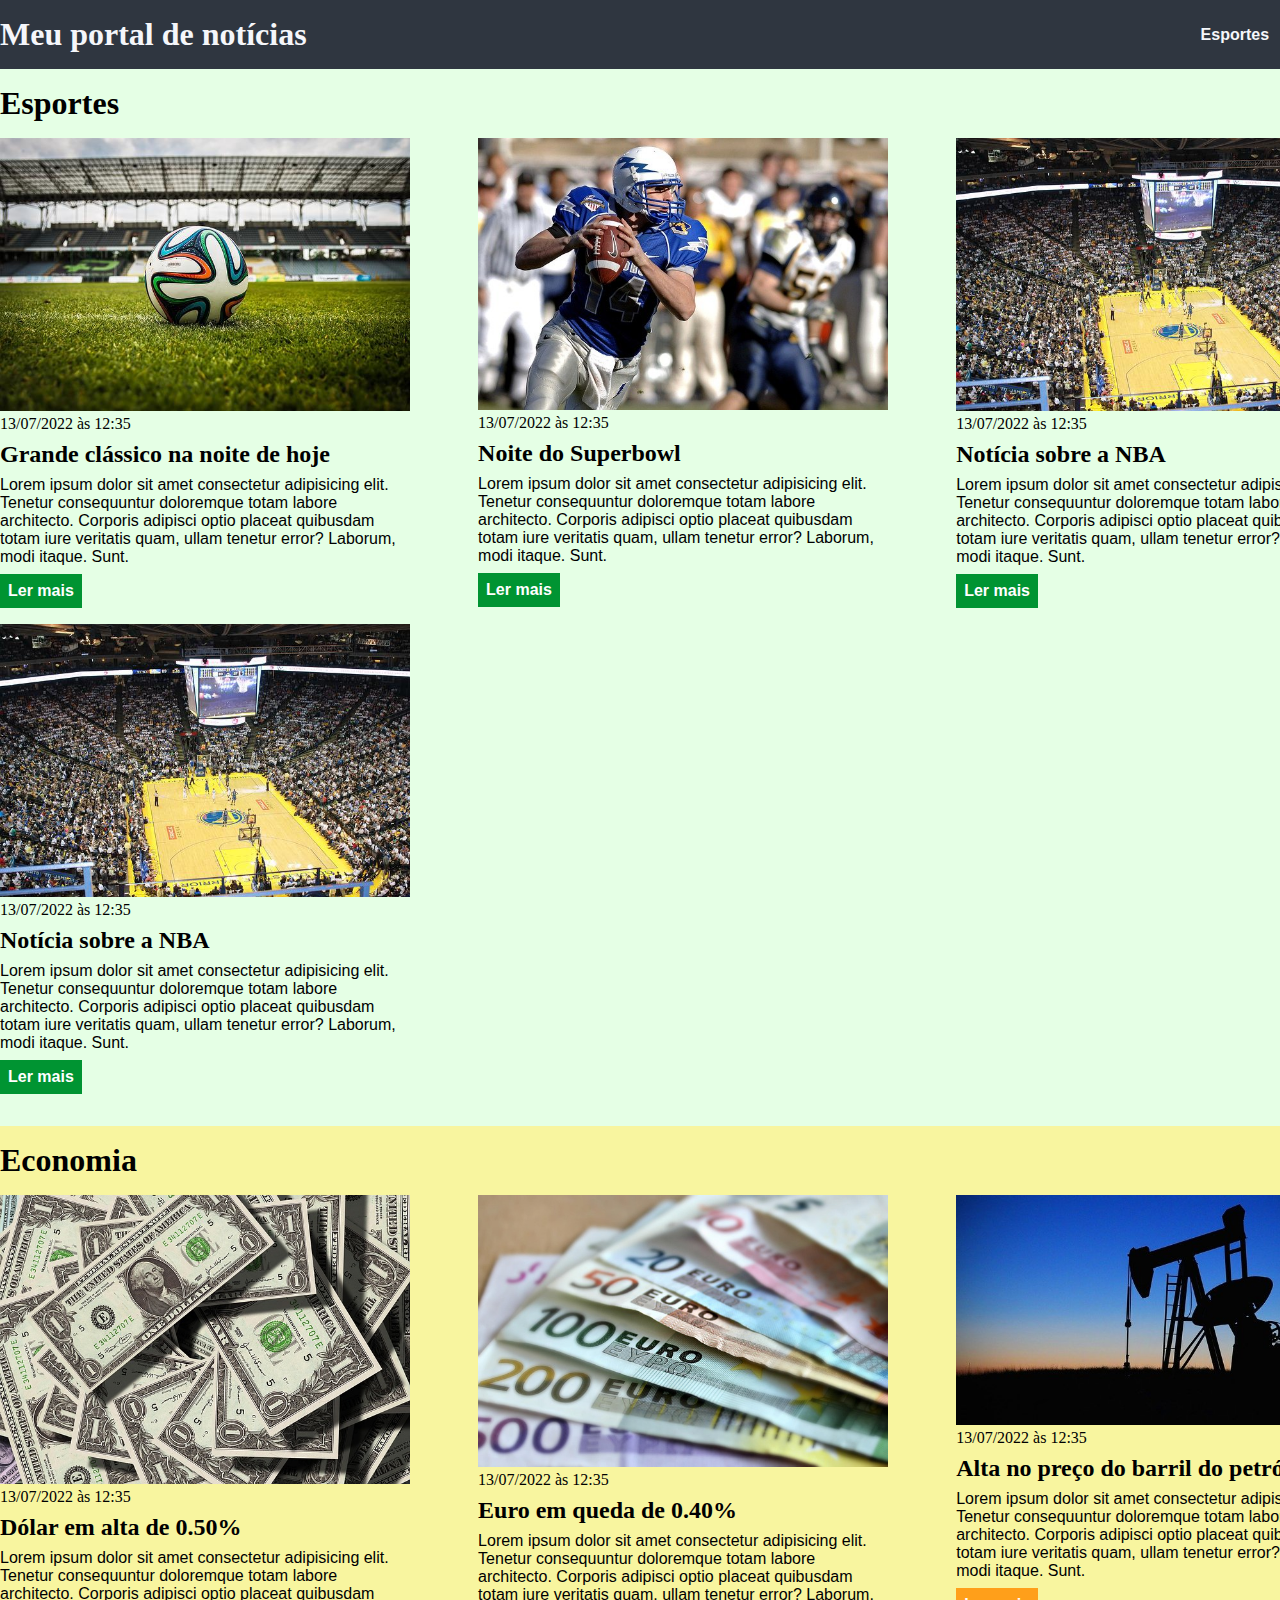
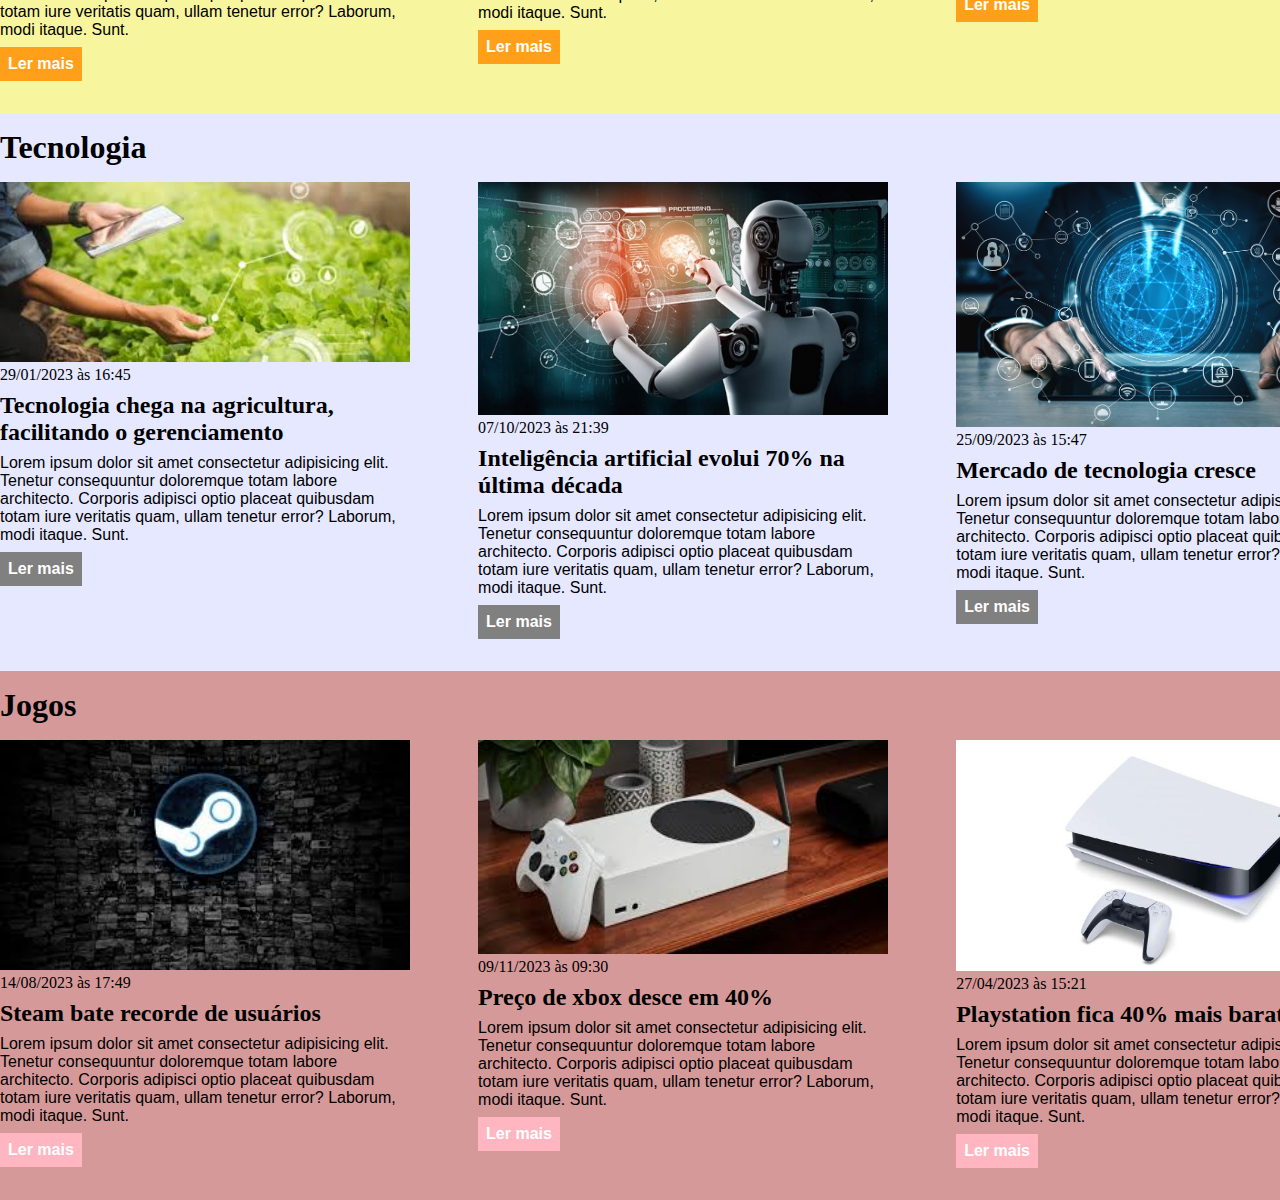
<file: index.html>
<!DOCTYPE html>
<html lang="pt-br">
<head>
    <meta charset="UTF-8">
    <meta http-equiv="X-UA-Compatible" content="IE=edge">
    <meta name="viewport" content="width=device-width, initial-scale=1.0">
    <title>Meu portal de notícias</title>
    <link rel="stylesheet" href="./main.css" />
</head>
<body>
    <header>
<div class="container">
    <h1>Meu portal de notícias</h1>
    <nav>
        <ul>
            <li>
                <a href="#sports" title="Ir para a seção de esportes">Esportes</a>
            </li>
            <li>
                <a href="#economy" title="Ir para a seção de notícias">Economia</a>
            </li>
        </ul>
    </nav>
</div>
    </header>
    <section id="sports">
        <div class="container">
            <h2>Esportes</h2>
            <div class="articles">
                <article>
                    <img src="./imagens/futebol.jpg" alt="Bola de futebol no gramado" />
                    <header>
                        <time>13/07/2022 às 12:35</time>
                    </header>
                    <h3>Grande clássico na noite de hoje</h3>
                    <p>
                        Lorem ipsum dolor sit amet consectetur adipisicing elit. Tenetur consequuntur doloremque totam labore architecto. Corporis adipisci optio placeat quibusdam totam iure veritatis quam, ullam tenetur error? Laborum, modi itaque. Sunt.
                    </p>
                    <a href="#" title="Leia a notícia completa">Ler mais</a>
                </article>
                <article>
                    <img src="./imagens/futebol-americano.jpg" alt="Jogador de futebol americano correndo com a bola na mão" />
                    <header>
                        <time>13/07/2022 às 12:35</time>
                    </header>
                    <h3>Noite do Superbowl</h3>
                    <p>
                        Lorem ipsum dolor sit amet consectetur adipisicing elit. Tenetur consequuntur doloremque totam labore architecto. Corporis adipisci optio placeat quibusdam totam iure veritatis quam, ullam tenetur error? Laborum, modi itaque. Sunt.
                    </p>
                    <a href="#" title="Leia a notícia completa">Ler mais</a>
                </article>
                <article>
                    <img src="./imagens/basquete.jpg" title="Vista aérea de uma quadra de basquete" />
                    <header>
                        <time>13/07/2022 às 12:35</time>
                    </header>
                    <h3>Notícia sobre a NBA</h3>
                    <p>
                        Lorem ipsum dolor sit amet consectetur adipisicing elit. Tenetur consequuntur doloremque totam labore architecto. Corporis adipisci optio placeat quibusdam totam iure veritatis quam, ullam tenetur error? Laborum, modi itaque. Sunt.
                    </p>
                    <a href="#" title="Leia a notícia completa">Ler mais</a>
                </article>
                <article>
                    <img src="./imagens/basquete.jpg" title="Vista aérea de uma quadra de basquete" />
                    <header>
                        <time>13/07/2022 às 12:35</time>
                    </header>
                    <h3>Notícia sobre a NBA</h3>
                    <p>
                        Lorem ipsum dolor sit amet consectetur adipisicing elit. Tenetur consequuntur doloremque totam labore architecto. Corporis adipisci optio placeat quibusdam totam iure veritatis quam, ullam tenetur error? Laborum, modi itaque. Sunt.
                    </p>
                    <a href="#" title="Leia a notícia completa">Ler mais</a>
                </article>
            </div>
        </div>
    </section>
    <section id="economy">
        <div class="container">
                <h2>Economia</h2>
            <div class="articles">
                <article>
                    <img src="./imagens/dolares.jpg" alt="Muitos dólares" />
                    <header>
                        <time>13/07/2022 às 12:35</time>
                    </header>
                    <h3>Dólar em alta de 0.50%</h3>
                    <p>
                        Lorem ipsum dolor sit amet consectetur adipisicing elit. Tenetur consequuntur doloremque totam labore architecto. Corporis adipisci optio placeat quibusdam totam iure veritatis quam, ullam tenetur error? Laborum, modi itaque. Sunt.
                    </p>
                    <a href="#" title="Leia a notícia completa">Ler mais</a>
                </article>
                <article>
                    <img src="./imagens/euro.jpg" alt="Várias notas de euro" />
                    <header>
                        <time>13/07/2022 às 12:35</time>
                    </header>
                    <h3>Euro em queda de 0.40%</h3>
                    <p>
                        Lorem ipsum dolor sit amet consectetur adipisicing elit. Tenetur consequuntur doloremque totam labore architecto. Corporis adipisci optio placeat quibusdam totam iure veritatis quam, ullam tenetur error? Laborum, modi itaque. Sunt.
                    </p>
                    <a href="#" title="Leia a notícia completa">Ler mais</a>
                </article>
                <article>
                    <img src="./imagens/petroleo.jpg" alt="Extração de petróleo" />
                    <header>
                        <time>13/07/2022 às 12:35</time>
                    </header>
                    <h3>Alta no preço do barril do petróleo</h3>
                    <p>
                        Lorem ipsum dolor sit amet consectetur adipisicing elit. Tenetur consequuntur doloremque totam labore architecto. Corporis adipisci optio placeat quibusdam totam iure veritatis quam, ullam tenetur error? Laborum, modi itaque. Sunt.
                    </p>
                    <a href="#" title="Leia a notícia completa">Ler mais</a>
                </article>
            </div>
        </div>
    </section>
    <section id="tecnologia">
        <div class="container">
            <h2>Tecnologia</h2>
            <div class="articles">
                <article>
                    <img src="imagens/tec_agricultura.jpg" alt="Agricultor utilizando tablet no gerenciamento da plantação" />
                    <header>
                        <time>29/01/2023 às 16:45</time>
                    </header>
                    <h3>Tecnologia chega na agricultura, facilitando o gerenciamento</h3>
                    <p>
                        Lorem ipsum dolor sit amet consectetur adipisicing elit. Tenetur consequuntur doloremque totam labore architecto. Corporis adipisci optio placeat quibusdam totam iure veritatis quam, ullam tenetur error? Laborum, modi itaque. Sunt.
                    </p>
                    <a href="#" title="Leia a notícia completa">Ler mais</a>
                </article>
                <article>
                    <img src="./imagens/IA_imagem.jpg" alt="Robô utilizando tecnologia" />
                    <header>
                        <time>07/10/2023 às 21:39</time>
                    </header>
                    <h3>Inteligência artificial evolui 70% na última década</h3>
                    <p>
                        Lorem ipsum dolor sit amet consectetur adipisicing elit. Tenetur consequuntur doloremque totam labore architecto. Corporis adipisci optio placeat quibusdam totam iure veritatis quam, ullam tenetur error? Laborum, modi itaque. Sunt.
                    </p>
                    <a href="#" title="Leia a notícia completa">Ler mais</a>
                </article>
                <article>
                    <img src="./imagens/tecnologia.jpg" title="Homem utilizando um tablet" />
                    <header>
                        <time>25/09/2023 às 15:47</time>
                    </header>
                    <h3>Mercado de tecnologia cresce</h3>
                    <p>
                        Lorem ipsum dolor sit amet consectetur adipisicing elit. Tenetur consequuntur doloremque totam labore architecto. Corporis adipisci optio placeat quibusdam totam iure veritatis quam, ullam tenetur error? Laborum, modi itaque. Sunt.
                    </p>
                    <a href="#" title="Leia a notícia completa">Ler mais</a>
                </article>
            </div>
        </div>
    </section>
    <section id="jogos">
        <div class="container">
            <h2>Jogos</h2>
            <div class="articles">
                <article>
                    <img src="./imagens/steam.jpg" alt="Imagem da logo da Steam" />
                    <header>
                        <time>14/08/2023 às 17:49</time>
                    </header>
                    <h3>Steam bate recorde de usuários</h3>
                    <p>
                        Lorem ipsum dolor sit amet consectetur adipisicing elit. Tenetur consequuntur doloremque totam labore architecto. Corporis adipisci optio placeat quibusdam totam iure veritatis quam, ullam tenetur error? Laborum, modi itaque. Sunt.
                    </p>
                    <a href="#" title="Leia a notícia completa">Ler mais</a>
                </article>
                <article>
                    <img src="./imagens/xbox.jpg" alt="Imagem de um xbox series s" />
                    <header>
                        <time>09/11/2023 às 09:30</time>
                    </header>
                    <h3>Preço de xbox desce em 40%</h3>
                    <p>
                        Lorem ipsum dolor sit amet consectetur adipisicing elit. Tenetur consequuntur doloremque totam labore architecto. Corporis adipisci optio placeat quibusdam totam iure veritatis quam, ullam tenetur error? Laborum, modi itaque. Sunt.
                    </p>
                    <a href="#" title="Leia a notícia completa">Ler mais</a>
                </article>
                <article>
                    <img src="./imagens/playstation.jpg" title="Imagem de um playstation" />
                    <header>
                        <time>27/04/2023 às 15:21</time>
                    </header>
                    <h3>Playstation fica 40% mais barato</h3>
                    <p>
                        Lorem ipsum dolor sit amet consectetur adipisicing elit. Tenetur consequuntur doloremque totam labore architecto. Corporis adipisci optio placeat quibusdam totam iure veritatis quam, ullam tenetur error? Laborum, modi itaque. Sunt.
                    </p>
                    <a href="#" title="Leia a notícia completa">Ler mais</a>
                </article>
            </div>
        </div>
    </section>
</body>
</html>
</file>
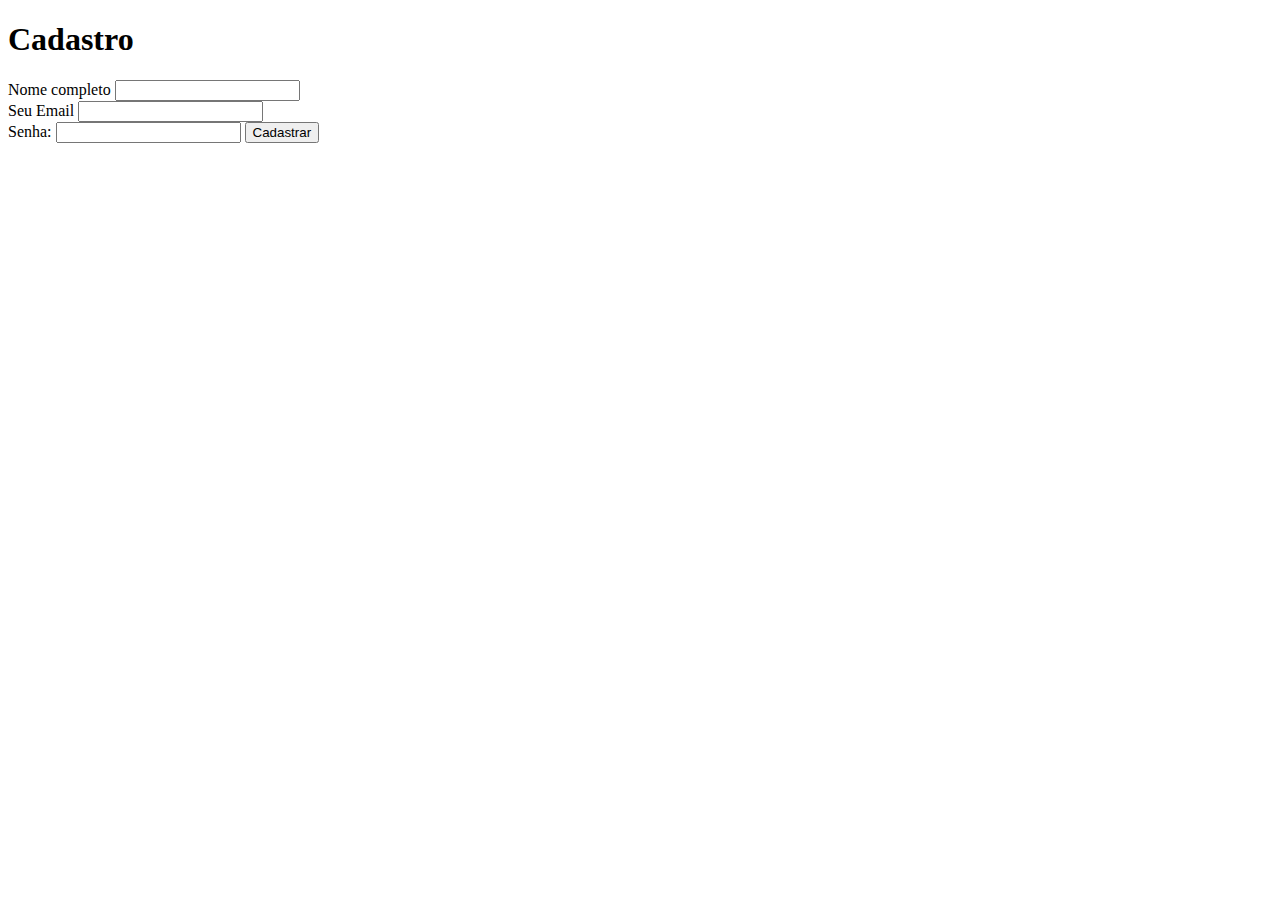
<file: exercício.html>
<!DOCTYPE html>
<html lang="pt-br">
<head>
    <meta charset="UTF-8">
    <meta name="viewport" content="width=device-width, initial-scale=1.0">
    <title>Formulário de cadastro</title>
</head>
<body>
    <h1>Cadastro</h1>
    <form>
        <label for="nome">Nome completo</label>
        <input id="nome" type="name" />
        <br />
        <label for="email">Seu Email</label>
        <input id="email" type="email" />
        <br />
        <label for="senha" >Senha: </label>
        <input id="senha" type="password">
        <button type="submit">
            Cadastrar
        </button>
    </form>
</body>
</html>
</file>
<file: main.css>
*
    {
    box-sizing: border-box;
    margin: 0;
    padding: 0;
    }   

body>header
    {
    background-color: #2f3640;
    padding: 16px 0;
    color: #f5f6fa;
    }   

header .container 
    {
    display: flex;
    align-items:center;
    justify-content: space-between;
    }

header li
    {
    display: inline;
    font-family: Arial, Helvetica, sans-serif;
    font-weight: bold;
    margin-left: 16px;
    }   

header li a
    {
    color: #f5f6fa;
    text-decoration: none;
    }

.container
    {
    width: 1366px;
    margin: 0 auto;
    }

.articles
    {
    display: flex;
    flex-wrap: wrap;
    justify-content: space-between;
    }

.articles article img
    {
    /*height: 180px; */
    width: 100%;
    }

.articles article
    {
    width: 30%;
    }

section 
    {
    padding: 16px 0;
    }

section h2,
.articles article
    {
    margin-bottom: 16px;
    }

.articles article h3
    {
    margin-top: 8px;
    margin-bottom: 8px;
    }

.articles article a
    {
    background-color: blue;
    color: #fff;
    padding: 8px;
    display: inline-block;
    text-decoration: none;
    font-weight: bold;
    margin-top: 8px;
    }

.articles article a:hover
    {
    text-decoration: underline;
    }

.articles article p,
.articles article a
    {
    font-family: Arial, Helvetica, sans-serif;
    }

.articles article h3
    {
    font-size: 24px;
    }

section h2
    {
    font-size: 32px;
    }

#sports 
    {
    background-color: rgba(0, 255, 0, 0.1);
    }

#sports .articles article a
    {
    background-color: #009432;
    }

#economy{
    background-color: #f8f59f;
    }

#economy .articles article a
    {
    background-color: #ff9f1a;
    }

    #tecnologia 
    {
    background-color: rgba(0, 30, 255, 0.1);
    }

#tecnologia .articles article a
    {
    background-color: gray;
    }


#jogos 
    {
    background-color: rgba(150, 0, 0, 0.4);
    }

#jogos .articles article a
    {
    background-color: lightpink;
    }
</file>
